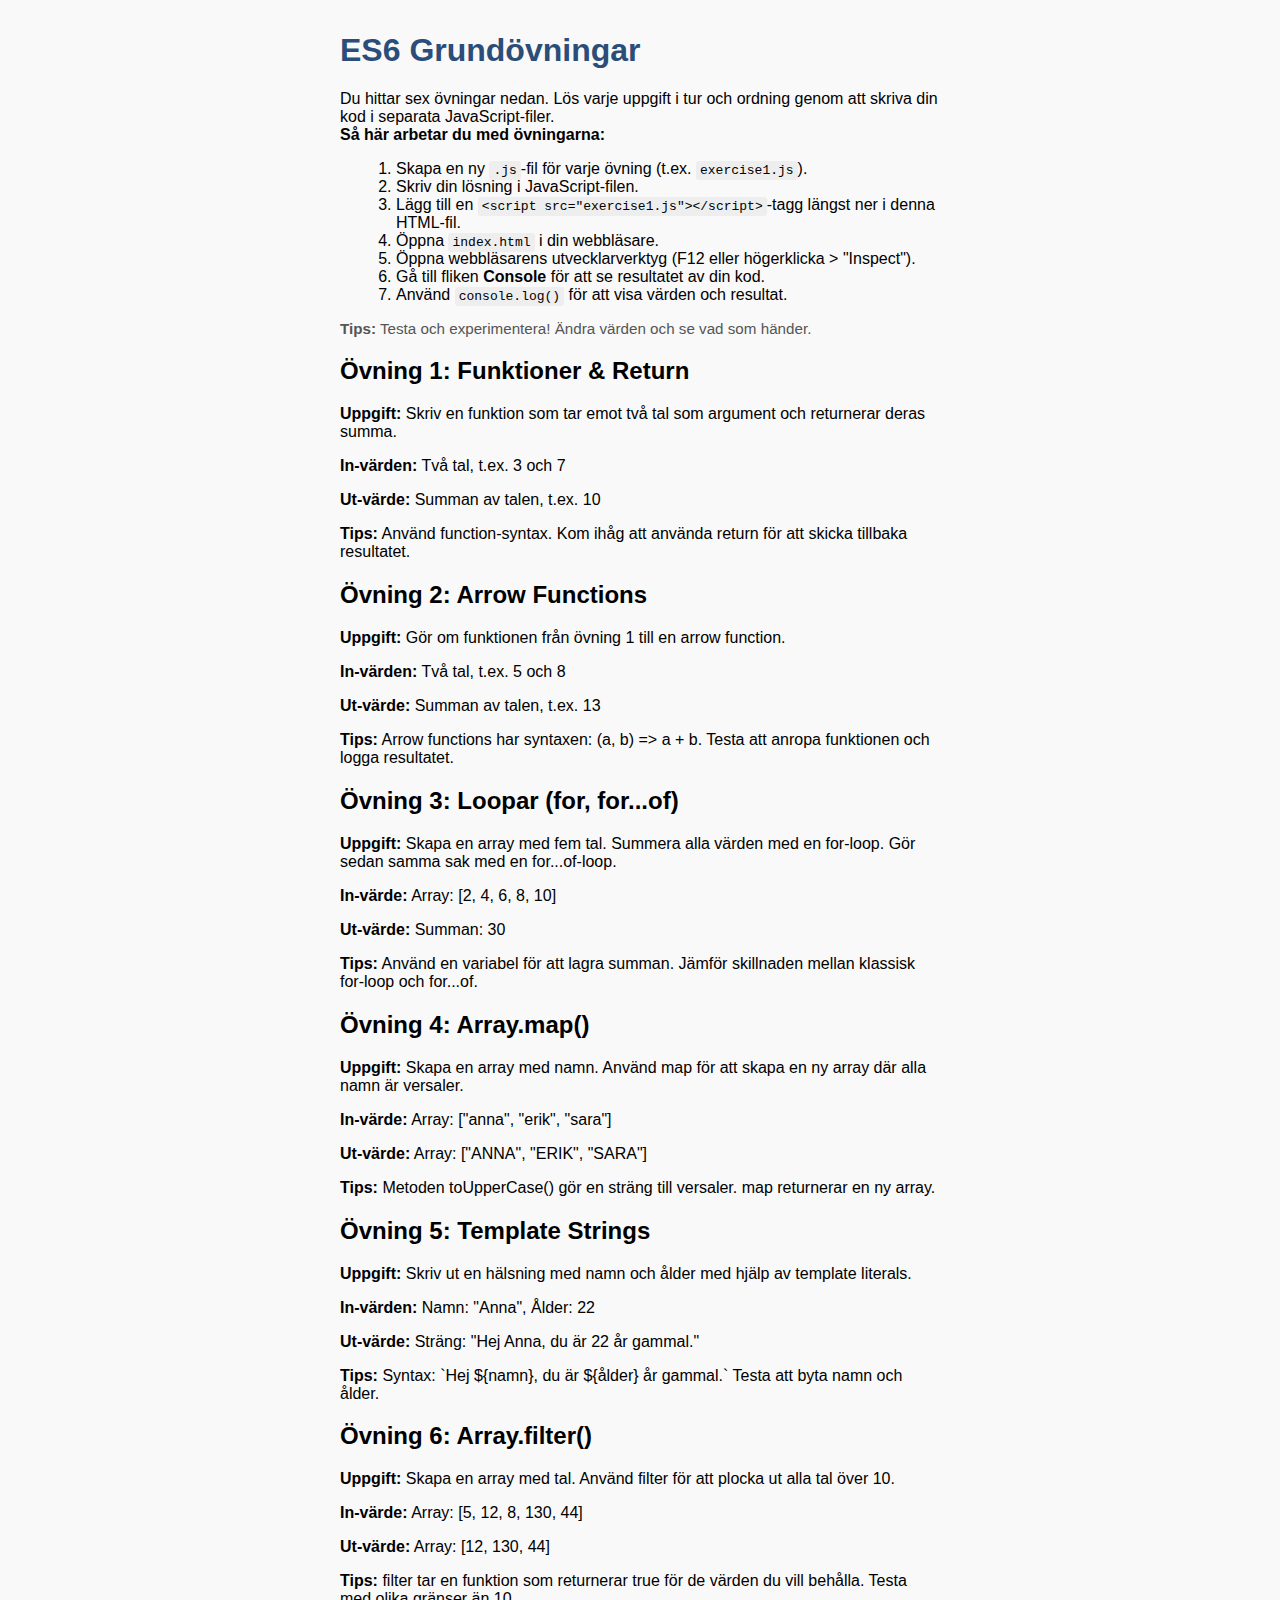
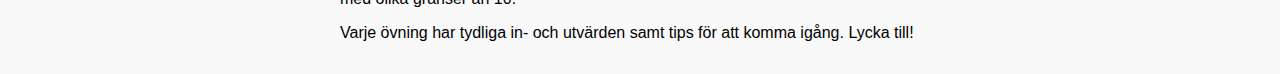
<file: index.html>
<!DOCTYPE html>
<html lang="sv">
<head>
    <meta charset="UTF-8">
    <meta name="viewport" content="width=device-width, initial-scale=1.0">
    <title>ES6 Grundövningar</title>
    <style>
        body { font-family: sans-serif; max-width: 600px; margin: 2em auto; background: #f9f9f9; }
        h1 { color: #2a4d7a; }
        ol { margin-left: 1em; }
        .tips { color: #555; font-size: 0.95em; margin-bottom: 1em; }
        code { background: #eee; padding: 2px 4px; border-radius: 3px; }
    </style>
</head>
<body>
    <h1>ES6 Grundövningar</h1>
    <p>Du hittar sex övningar nedan. Lös varje uppgift i tur och ordning genom att skriva din kod i separata JavaScript-filer.<br>
    <b>Så här arbetar du med övningarna:</b></p>
    <ol>
        <li>Skapa en ny <code>.js</code>-fil för varje övning (t.ex. <code>exercise1.js</code>).</li>
        <li>Skriv din lösning i JavaScript-filen.</li>
        <li>Lägg till en <code>&lt;script src="exercise1.js"&gt;&lt;/script&gt;</code>-tagg längst ner i denna HTML-fil.</li>
        <li>Öppna <code>index.html</code> i din webbläsare.</li>
        <li>Öppna webbläsarens utvecklarverktyg (F12 eller högerklicka &gt; "Inspect").</li>
        <li>Gå till fliken <b>Console</b> för att se resultatet av din kod.</li>
        <li>Använd <code>console.log()</code> för att visa värden och resultat.</li>
    </ol>
    <div class="tips">
        <b>Tips:</b> Testa och experimentera! Ändra värden och se vad som händer.
    </div>

    <h2>Övning 1: Funktioner & Return</h2>
    <p><b>Uppgift:</b> Skriv en funktion som tar emot två tal som argument och returnerar deras summa.</p>
    <p><b>In-värden:</b> Två tal, t.ex. 3 och 7</p>
    <p><b>Ut-värde:</b> Summan av talen, t.ex. 10</p>
    <p><b>Tips:</b> Använd function-syntax. Kom ihåg att använda return för att skicka tillbaka resultatet.</p>

    <h2>Övning 2: Arrow Functions</h2>
    <p><b>Uppgift:</b> Gör om funktionen från övning 1 till en arrow function.</p>
    <p><b>In-värden:</b> Två tal, t.ex. 5 och 8</p>
    <p><b>Ut-värde:</b> Summan av talen, t.ex. 13</p>
    <p><b>Tips:</b> Arrow functions har syntaxen: (a, b) => a + b. Testa att anropa funktionen och logga resultatet.</p>

    <h2>Övning 3: Loopar (for, for...of)</h2>
    <p><b>Uppgift:</b> Skapa en array med fem tal. Summera alla värden med en for-loop. Gör sedan samma sak med en for...of-loop.</p>
    <p><b>In-värde:</b> Array: [2, 4, 6, 8, 10]</p>
    <p><b>Ut-värde:</b> Summan: 30</p>
    <p><b>Tips:</b> Använd en variabel för att lagra summan. Jämför skillnaden mellan klassisk for-loop och for...of.</p>

    <h2>Övning 4: Array.map()</h2>
    <p><b>Uppgift:</b> Skapa en array med namn. Använd map för att skapa en ny array där alla namn är versaler.</p>
    <p><b>In-värde:</b> Array: ["anna", "erik", "sara"]</p>
    <p><b>Ut-värde:</b> Array: ["ANNA", "ERIK", "SARA"]</p>
    <p><b>Tips:</b> Metoden toUpperCase() gör en sträng till versaler. map returnerar en ny array.</p>

    <h2>Övning 5: Template Strings</h2>
    <p><b>Uppgift:</b> Skriv ut en hälsning med namn och ålder med hjälp av template literals.</p>
    <p><b>In-värden:</b> Namn: "Anna", Ålder: 22</p>
    <p><b>Ut-värde:</b> Sträng: "Hej Anna, du är 22 år gammal."</p>
    <p><b>Tips:</b> Syntax: `Hej ${namn}, du är ${ålder} år gammal.` Testa att byta namn och ålder.</p>

    <h2>Övning 6: Array.filter()</h2>
    <p><b>Uppgift:</b> Skapa en array med tal. Använd filter för att plocka ut alla tal över 10.</p>
    <p><b>In-värde:</b> Array: [5, 12, 8, 130, 44]</p>
    <p><b>Ut-värde:</b> Array: [12, 130, 44]</p>
    <p><b>Tips:</b> filter tar en funktion som returnerar true för de värden du vill behålla. Testa med olika gränser än 10.</p>

    <p>Varje övning har tydliga in- och utvärden samt tips för att komma igång. Lycka till!</p>
</body>
</html>
</file>
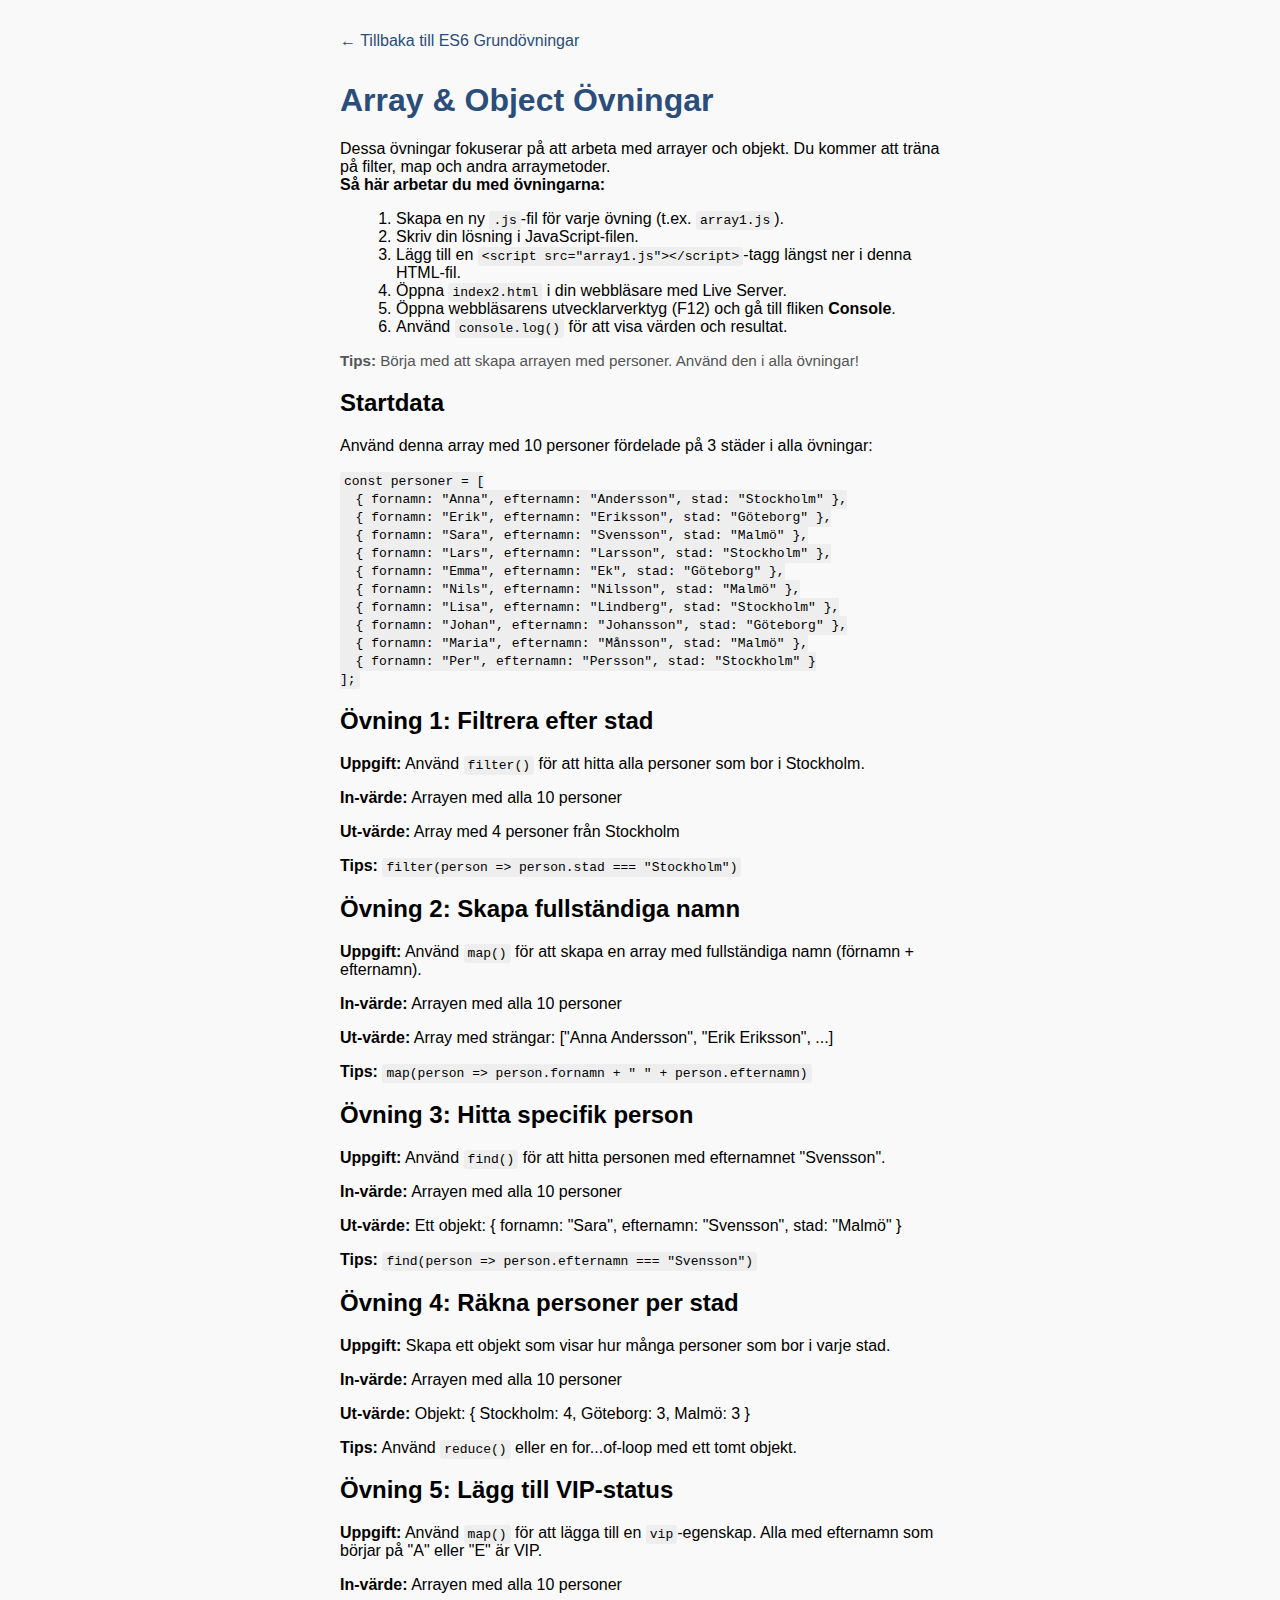
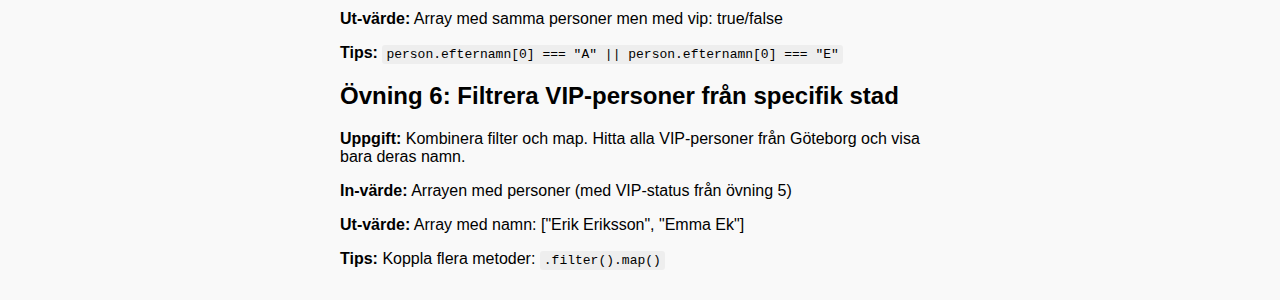
<file: index2.html>
<!DOCTYPE html>
<html lang="sv">
<head>
    <meta charset="UTF-8">
    <meta name="viewport" content="width=device-width, initial-scale=1.0">
    <title>Array & Object Övningar</title>
    <style>
        body { font-family: sans-serif; max-width: 600px; margin: 2em auto; background: #f9f9f9; }
        h1 { color: #2a4d7a; }
        ol { margin-left: 1em; }
        .tips { color: #555; font-size: 0.95em; margin-bottom: 1em; }
        code { background: #eee; padding: 2px 4px; border-radius: 3px; }
        .nav { margin-bottom: 2em; }
        .nav a { margin-right: 1em; color: #2a4d7a; text-decoration: none; }
        .nav a:hover { text-decoration: underline; }
    </style>
</head>
<body>
    <div class="nav">
        <a href="index.html">← Tillbaka till ES6 Grundövningar</a>
    </div>

    <h1>Array & Object Övningar</h1>
    <p>Dessa övningar fokuserar på att arbeta med arrayer och objekt. Du kommer att träna på filter, map och andra arraymetoder.<br>
    <b>Så här arbetar du med övningarna:</b></p>
    <ol>
        <li>Skapa en ny <code>.js</code>-fil för varje övning (t.ex. <code>array1.js</code>).</li>
        <li>Skriv din lösning i JavaScript-filen.</li>
        <li>Lägg till en <code>&lt;script src="array1.js"&gt;&lt;/script&gt;</code>-tagg längst ner i denna HTML-fil.</li>
        <li>Öppna <code>index2.html</code> i din webbläsare med Live Server.</li>
        <li>Öppna webbläsarens utvecklarverktyg (F12) och gå till fliken <b>Console</b>.</li>
        <li>Använd <code>console.log()</code> för att visa värden och resultat.</li>
    </ol>
    <div class="tips">
        <b>Tips:</b> Börja med att skapa arrayen med personer. Använd den i alla övningar!
    </div>

    <h2>Startdata</h2>
    <p>Använd denna array med 10 personer fördelade på 3 städer i alla övningar:</p>
    <code>
        const personer = [<br>
        &nbsp;&nbsp;{ fornamn: "Anna", efternamn: "Andersson", stad: "Stockholm" },<br>
        &nbsp;&nbsp;{ fornamn: "Erik", efternamn: "Eriksson", stad: "Göteborg" },<br>
        &nbsp;&nbsp;{ fornamn: "Sara", efternamn: "Svensson", stad: "Malmö" },<br>
        &nbsp;&nbsp;{ fornamn: "Lars", efternamn: "Larsson", stad: "Stockholm" },<br>
        &nbsp;&nbsp;{ fornamn: "Emma", efternamn: "Ek", stad: "Göteborg" },<br>
        &nbsp;&nbsp;{ fornamn: "Nils", efternamn: "Nilsson", stad: "Malmö" },<br>
        &nbsp;&nbsp;{ fornamn: "Lisa", efternamn: "Lindberg", stad: "Stockholm" },<br>
        &nbsp;&nbsp;{ fornamn: "Johan", efternamn: "Johansson", stad: "Göteborg" },<br>
        &nbsp;&nbsp;{ fornamn: "Maria", efternamn: "Månsson", stad: "Malmö" },<br>
        &nbsp;&nbsp;{ fornamn: "Per", efternamn: "Persson", stad: "Stockholm" }<br>
        ];
    </code>

    <h2>Övning 1: Filtrera efter stad</h2>
    <p><b>Uppgift:</b> Använd <code>filter()</code> för att hitta alla personer som bor i Stockholm.</p>
    <p><b>In-värde:</b> Arrayen med alla 10 personer</p>
    <p><b>Ut-värde:</b> Array med 4 personer från Stockholm</p>
    <p><b>Tips:</b> <code>filter(person => person.stad === "Stockholm")</code></p>

    <h2>Övning 2: Skapa fullständiga namn</h2>
    <p><b>Uppgift:</b> Använd <code>map()</code> för att skapa en array med fullständiga namn (förnamn + efternamn).</p>
    <p><b>In-värde:</b> Arrayen med alla 10 personer</p>
    <p><b>Ut-värde:</b> Array med strängar: ["Anna Andersson", "Erik Eriksson", ...]</p>
    <p><b>Tips:</b> <code>map(person => person.fornamn + " " + person.efternamn)</code></p>

    <h2>Övning 3: Hitta specifik person</h2>
    <p><b>Uppgift:</b> Använd <code>find()</code> för att hitta personen med efternamnet "Svensson".</p>
    <p><b>In-värde:</b> Arrayen med alla 10 personer</p>
    <p><b>Ut-värde:</b> Ett objekt: { fornamn: "Sara", efternamn: "Svensson", stad: "Malmö" }</p>
    <p><b>Tips:</b> <code>find(person => person.efternamn === "Svensson")</code></p>

    <h2>Övning 4: Räkna personer per stad</h2>
    <p><b>Uppgift:</b> Skapa ett objekt som visar hur många personer som bor i varje stad.</p>
    <p><b>In-värde:</b> Arrayen med alla 10 personer</p>
    <p><b>Ut-värde:</b> Objekt: { Stockholm: 4, Göteborg: 3, Malmö: 3 }</p>
    <p><b>Tips:</b> Använd <code>reduce()</code> eller en for...of-loop med ett tomt objekt.</p>

    <h2>Övning 5: Lägg till VIP-status</h2>
    <p><b>Uppgift:</b> Använd <code>map()</code> för att lägga till en <code>vip</code>-egenskap. Alla med efternamn som börjar på "A" eller "E" är VIP.</p>
    <p><b>In-värde:</b> Arrayen med alla 10 personer</p>
    <p><b>Ut-värde:</b> Array med samma personer men med vip: true/false</p>
    <p><b>Tips:</b> <code>person.efternamn[0] === "A" || person.efternamn[0] === "E"</code></p>

    <h2>Övning 6: Filtrera VIP-personer från specifik stad</h2>
    <p><b>Uppgift:</b> Kombinera filter och map. Hitta alla VIP-personer från Göteborg och visa bara deras namn.</p>
    <p><b>In-värde:</b> Arrayen med personer (med VIP-status från övning 5)</p>
    <p><b>Ut-värde:</b> Array med namn: ["Erik Eriksson", "Emma Ek"]</p>
    <p><b>Tips:</b> Koppla flera metoder: <code>.filter().map()</code></p>

</body>
</html>
</file>
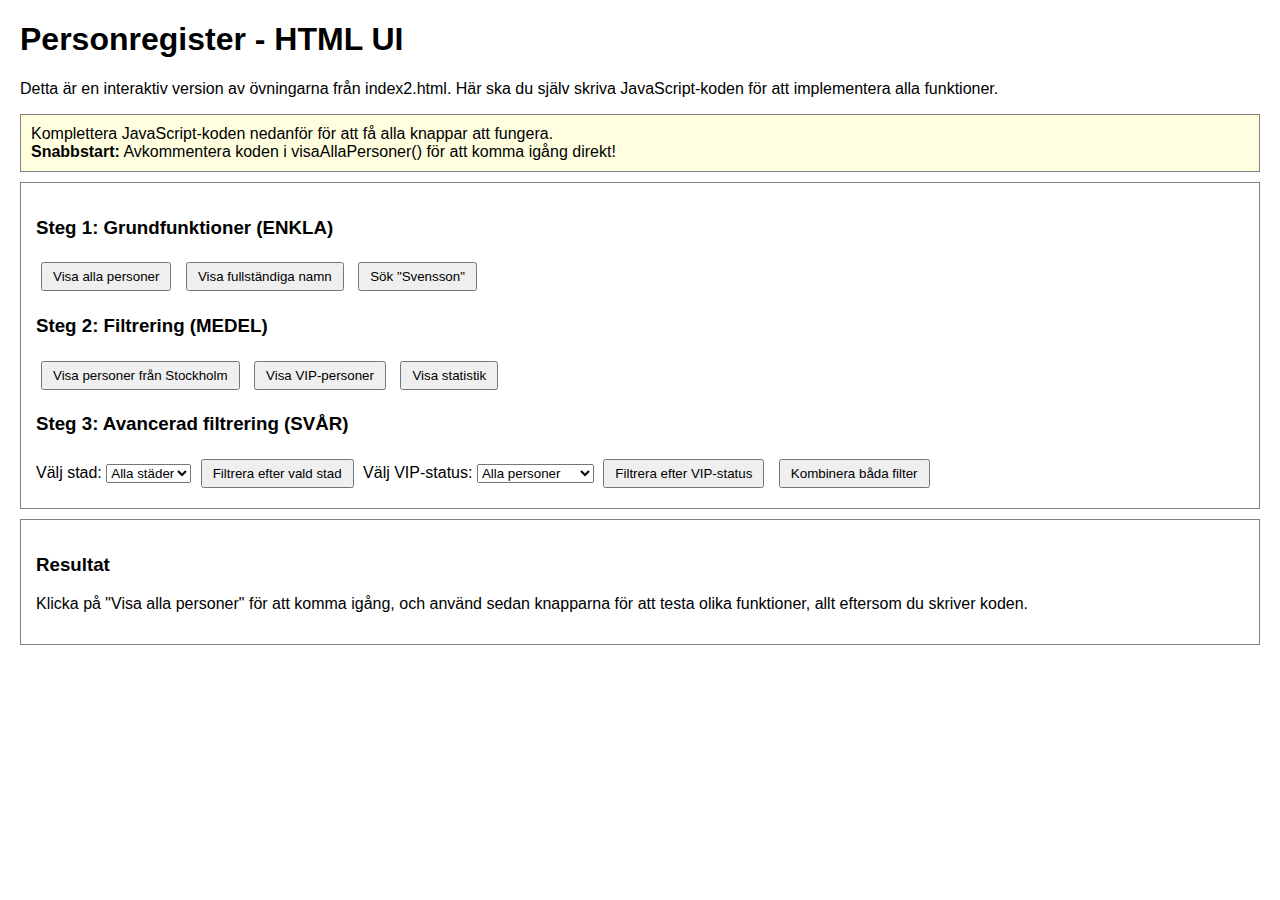
<file: index3.html>
<!DOCTYPE html>
<html lang="sv">

<head>
    <meta charset="UTF-8">
    <meta name="viewport" content="width=device-width, initial-scale=1.0">
    <title>Personregister - HTML UI</title>

    <link rel="stylesheet" href="styles-basic.css">
</head>

<body>
    <h1>Personregister - HTML UI</h1>
    <p>Detta är en interaktiv version av övningarna från index2.html. Här ska du själv skriva JavaScript-koden för att
        implementera alla funktioner.</p>

    <div class="tips" id="tips">
        Komplettera JavaScript-koden nedanför för att få alla knappar att fungera.<br>
        <b>Snabbstart:</b> Avkommentera koden i visaAllaPersoner() för att komma igång direkt!<br>
    </div>

    <div class="controls" id="controls">
        <h3>Steg 1: Grundfunktioner (ENKLA)</h3>
        <button onclick="visaAllaPersoner()">Visa alla personer</button>
        <button onclick="visaFullaNamn()">Visa fullständiga namn</button>
        <button onclick="sökEfternamn()">Sök "Svensson"</button>

        <h3>Steg 2: Filtrering (MEDEL)</h3>
        <button onclick="visaStockholmare()">Visa personer från Stockholm</button>
        <button onclick="visaVipPersoner()">Visa VIP-personer</button>
        <button onclick="visaStatistik()">Visa statistik</button>

        <h3>Steg 3: Avancerad filtrering (SVÅR)</h3>
        <label for="stadFilter">Välj stad:</label>
        <select id="stadFilter">
            <option value="alla">Alla städer</option>
            <option value="Stockholm">Stockholm</option>
            <option value="Göteborg">Göteborg</option>
            <option value="Malmö">Malmö</option>
        </select>
        <button onclick="filtreraEfterValdStad()">Filtrera efter vald stad</button>

        <label for="vipFilter">Välj VIP-status:</label>
        <select id="vipFilter">
            <option value="alla">Alla personer</option>
            <option value="vip">Endast VIP</option>
            <option value="icke-vip">Endast icke-VIP</option>
        </select>
        <button onclick="filtreraEfterValdVip()">Filtrera efter VIP-status</button>

        <button onclick="kombineraFilter()">Kombinera båda filter</button>
    </div>

    <div id="resultat" class="result-section">
        <h3>Resultat</h3>
        <p>Klicka på "Visa alla personer" för att komma igång, och använd sedan knapparna för att testa olika
            funktioner, allt eftersom du skriver koden.
        </p>
    </div>

    <script>
        // Startdata - samma som i index2.html men med VIP-status redan tillagd
        const personer = [
            { fornamn: "Anna", efternamn: "Andersson", stad: "Stockholm", vip: true },  // A = VIP
            { fornamn: "Erik", efternamn: "Eriksson", stad: "Göteborg", vip: true },   // E = VIP
            { fornamn: "Sara", efternamn: "Svensson", stad: "Malmö", vip: false },
            { fornamn: "Lars", efternamn: "Larsson", stad: "Stockholm", vip: false },
            { fornamn: "Emma", efternamn: "Ek", stad: "Göteborg", vip: true },          // E = VIP
            { fornamn: "Nils", efternamn: "Nilsson", stad: "Malmö", vip: false },
            { fornamn: "Lisa", efternamn: "Lindberg", stad: "Stockholm", vip: false },
            { fornamn: "Johan", efternamn: "Johansson", stad: "Göteborg", vip: false },
            { fornamn: "Maria", efternamn: "Månsson", stad: "Malmö", vip: false },
            { fornamn: "Per", efternamn: "Persson", stad: "Stockholm", vip: false }
        ];

        // ========== HJÄLPFUNKTIONER (Data-processing) ==========

        // TODO: Skriv funktionen skapaFullaNamn() - samma som övning 2 från index2 (ENKEL)
        // Tips: använd map() för att skapa förnamn + " " + efternamn
        function skapaFullaNamn(personLista) {
            // Din kod här...
        }

        // TODO: Skriv funktionen hittaSvensson() - samma som övning 3 från index2 (ENKEL)
        // Tips: använd find() för att hitta person.efternamn === "Svensson"
        function hittaSvensson() {
            // Din kod här...
        }

        // TODO: Skriv funktionen filtreraEfterStad() - samma som övning 1 från index2 (MEDEL)
        // Tips: använd filter() och kontrollera person.stad
        // Tips: om stad === "alla", returnera hela personer-arrayen
        function filtreraEfterStad(stad) {
            // Din kod här...
        }

        // TODO: Skriv funktionen filtreraVipStatus() - filtrera personer baserat på VIP-status (MEDEL)
        // Tips: använd filter() och kontrollera person.vip
        // Tips: hantera tre fall: "alla", "vip", "icke-vip"
        function filtreraVipStatus(vipStatus) {
            // Din kod här...
        }

        // TODO: Skriv funktionen räknaPersonerPerStad() - samma som övning 4 från index2 (MEDEL-SVÅR)
        // Tips: använd reduce() eller for...of-loop med ett tomt objekt
        function räknaPersonerPerStad() {
            // Din kod här...
        }

        // GIVEN: Funktion för att visa personer i HTML (använd denna som mall)
        function visaPersoner(personLista, titel = "Personer") {
            const resultat = document.getElementById('resultat');
            let html = `<h3>${titel} (${personLista.length} st)</h3>`;

            personLista.forEach(person => {
                const vipClass = person.vip ? 'vip' : '';
                const vipBadge = person.vip ? '<span class="vip-badge">VIP</span>' : '';
                html += `
                    <div class="person-card ${vipClass}">
                        <div class="person-name">${person.fornamn} ${person.efternamn}${vipBadge}</div>
                        <div class="person-details">${person.stad}</div>
                    </div>
                `;
            });

            resultat.innerHTML = html;
        }

        // ========== UI-FUNKTIONER (Enkla funktioner, en per knapp) ==========

        // TODO: Skriv funktionen visaAllaPersoner() (ENKEL)
        // Tips: använd visaPersoner() med hela personer-arrayen
        // Tips: ge en passande titel som "Alla personer"
        // SNABBSTART: Avkommentera raden nedan för att komma igång snabbt!
        function visaAllaPersoner() {
            // visaPersoner(personer, "Alla personer");
            // Din kod här...
        }

        // TODO: Skriv funktionen visaFullaNamn() (ENKEL)
        // Tips: använd skapaFullaNamn() och visa namnen som en enkel lista
        function visaFullaNamn() {
            // Din kod här...
        }

        // TODO: Skriv funktionen sökEfternamn() (ENKEL)
        // Tips: använd hittaSvensson() och visa personen med visaPersoner()
        function sökEfternamn() {
            // Din kod här...
        }

        // TODO: Skriv funktionen visaStockholmare() (MEDEL)
        // Tips: använd filtreraEfterStad("Stockholm") och visa resultatet
        function visaStockholmare() {
            // Din kod här...
        }

        // TODO: Skriv funktionen visaVipPersoner() (MEDEL)
        // Tips: använd filtreraVipStatus("vip") och visa resultatet
        function visaVipPersoner() {
            // Din kod här...
        }

        // TODO: Skriv funktionen visaStatistik() (MEDEL-SVÅR)
        // Tips: använd räknaPersonerPerStad() och räkna VIP-medlemmar
        function visaStatistik() {
            // Din kod här...
        }

        // TODO: Skriv funktionen filtreraEfterValdStad() (SVÅR)
        // Tips: hämta värdet från stadFilter och använd filtreraEfterStad()
        function filtreraEfterValdStad() {
            // Din kod här...
        }

        // TODO: Skriv funktionen filtreraEfterValdVip() (SVÅR)
        // Tips: hämta värdet från vipFilter och använd filtreraVipStatus()
        function filtreraEfterValdVip() {
            // Din kod här...
        }

        // TODO: Skriv funktionen kombineraFilter() (MYCKET SVÅR)
        // Tips: hämta båda filter-värden och kombinera filtreringarna
        function kombineraFilter() {
            // Din kod här...
        }

        // Starta inte automatiskt med att visa alla personer
        // Användaren måste klicka på "Visa alla personer" för att komma igång
        // visaAllaPersoner();
    </script>
</body>

</html>
</file>
<file: styles-basic.css>
/* EXTREMT ENKEL CSS - bara det allra mest grundläggande */

body {
    font-family: Arial, sans-serif;
    margin: 20px;
    background-color: white;
}

h1 {
    color: black;
}

h3 {
    color: black;
}

/* Navigation */
#nav a {
    margin-right: 10px;
    color: blue;
}

/* Tips section */
.tips {
    background-color: lightyellow;
    padding: 10px;
    border: 1px solid gray;
}

/* Controls section */
#controls {
    border: 1px solid gray;
    padding: 15px;
    margin: 10px 0;
}

#controls button {
    margin: 5px;
    padding: 5px 10px;
}

/* Results section */
#resultat {
    border: 1px solid gray;
    padding: 15px;
    margin: 10px 0;
}

/* Person cards - mycket enkla */
.person-card {
    border: 1px solid lightgray;
    margin: 5px 0;
    padding: 10px;
}

.person-card.vip {
    background-color: lightyellow;
}

.person-name {
    font-weight: bold;
}

.person-details {
    color: gray;
}

.vip-badge {
    background-color: yellow;
    padding: 2px 5px;
}

/* Statistics */
.stat-card {
    border: 1px solid lightgray;
    margin: 5px 0;
    padding: 10px;
}

.stat-number {
    font-size: 24px;
    font-weight: bold;
}

/* Simple list */
.name-list {
    list-style: none;
    padding: 0;
}

.name-list li {
    padding: 5px;
    margin: 2px 0;
    background-color: lightgray;
}
</file>
